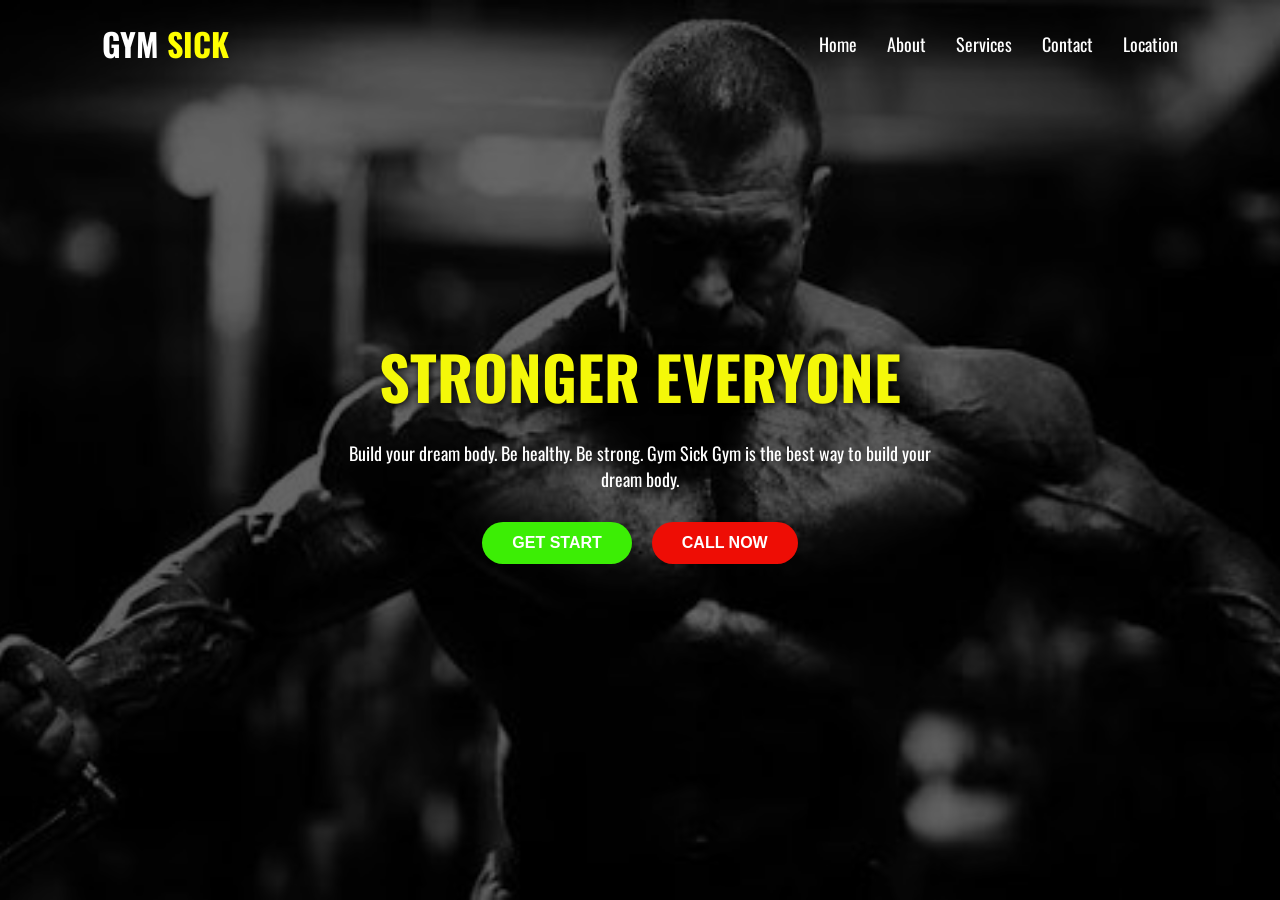
<file: index.html>
<!DOCTYPE html>
<html lang="en">
<head>
<meta charset="UTF-8">
<meta name="viewport" content="width=device-width, initial-scale=1.0">
<title>GYM SICK</title>

<link href="https://fonts.googleapis.com/css2?family=Oswald:wght@400;600;700&display=swap" rel="stylesheet">

<style>

/* ================= GLOBAL ================= */
*{
    margin:0;
    padding:0;
    box-sizing:border-box;
}

body{
    font-family:'Oswald', sans-serif;
    background:url("gym_web_1.jpg") center/cover no-repeat;
    min-height:100vh;
    color:white;
    position:relative;
}

/* Dark overlay */
body::before{
    content:"";
    position:fixed;
    inset:0;
    background:rgba(0,0,0,0.6);
    z-index:-1;
}

/* ================= HEADER ================= */
header{
    display:flex;
    justify-content:space-between;
    align-items:center;
    padding:20px 8%;
}

.logo{
    font-size:32px;
    font-weight:700;
}

.logo span:last-child{
    color:yellow;
}

/* ================= NAV ================= */
nav ul{
    display:flex;
    gap:30px;
    list-style:none;
    align-items:center;
}

nav a{
    text-decoration:none;
    color:white;
    font-size:18px;
    transition:0.3s;
}

nav a:hover{
    color:yellow;
    transform:translateY(-3px);
}

/* ================= HAMBURGER ================= */
.hamburger{
    display:none;
    flex-direction:column;
    gap:5px;
    cursor:pointer;
}

.hamburger span{
    width:25px;
    height:3px;
    background:white;
    transition:0.4s;
}

/* Hamburger animation */
.hamburger.active span:nth-child(1){
    transform:rotate(45deg) translateY(8px);
}
.hamburger.active span:nth-child(2){
    opacity:0;
}
.hamburger.active span:nth-child(3){
    transform:rotate(-45deg) translateY(-8px);
}

/* ================= HERO ================= */
.hero{
    display:flex;
    flex-direction:column;
    justify-content:center;
    align-items:center;
    text-align:center;
    height:80vh;
    padding:20px;
    animation:fadeIn 2s ease-in-out;
}

.hero h1{
    font-size:60px;
    color:#f4f809;
    text-shadow:2px 2px 10px black;
    margin-bottom:20px;
}

.hero p{
    max-width:600px;
    margin-bottom:30px;
    font-size:18px;
}

/* ================= BUTTONS ================= */
.buttons{
    display:flex;
    gap:20px;
    flex-wrap:wrap;
    justify-content:center;
}

.buttons button{
    padding:12px 30px;
    border:none;
    border-radius:30px;
    font-size:16px;
    cursor:pointer;
    font-weight:bold;
    transition:0.4s;
}

.btn-start{
    background:#3cee05;
    color:white;
}

.btn-call{
    background:#ee0d05;
    color:white;
}

.buttons button:hover{
    transform:translateY(-8px) scale(1.05);
}

/* ================= ANIMATION ================= */
@keyframes fadeIn{
    from{opacity:0;}
    to{opacity:1;}
}

/* ================= RESPONSIVE ================= */

/* Tablet */
@media(max-width:992px){
    .hero h1{
        font-size:45px;
    }
}

/* Mobile */
@media(max-width:768px){

    .hamburger{
        display:flex;
    }

    nav ul{
        position:absolute;
        top:80px;
        right:8%;
        background:black;
        flex-direction:column;
        gap:15px;
        width:220px;
        padding:20px;
        display:none;
        border-radius:10px;
        animation:fadeIn 0.4s ease;
    }

    nav ul.active{
        display:flex;
    }

    .hero{
        height:auto;
        padding-top:80px;
    }

    .hero h1{
        font-size:32px;
    }

    .hero p{
        font-size:16px;
    }
}

/* Small mobile */
@media(max-width:480px){
    .hero h1{
        font-size:26px;
    }
}

</style>
</head>
<body>

<header>
    <div class="logo">
        GYM <span>SICK</span>
    </div>

    <div class="hamburger" onclick="toggleMenu()">
        <span></span>
        <span></span>
        <span></span>
    </div>

    <nav>
        <ul id="navMenu">
            <li><a href="index.html">Home</a></li>
            <li><a href="about.html">About</a></li>
            <li><a href="services.html">Services</a></li>
            <li><a href="contact.html">Contact</a></li>
            <li><a href="location.html">Location</a></li>
        </ul>
    </nav>
</header>

<section class="hero">
    <h1>STRONGER EVERYONE</h1>
    <p>Build your dream body. Be healthy. Be strong. Gym Sick Gym is the best way to build your dream body.</p>

    <div class="buttons">
        <a href="form.html">
            <button class="btn-start">GET START</button>
        </a>
        <a href="tel:+94727610885">
            <button class="btn-call">CALL NOW</button>
        </a>
    </div>
</section>

<script>
function toggleMenu(){
    document.getElementById("navMenu").classList.toggle("active");
    document.querySelector(".hamburger").classList.toggle("active");
}
</script>

</body>
</html>
</file>
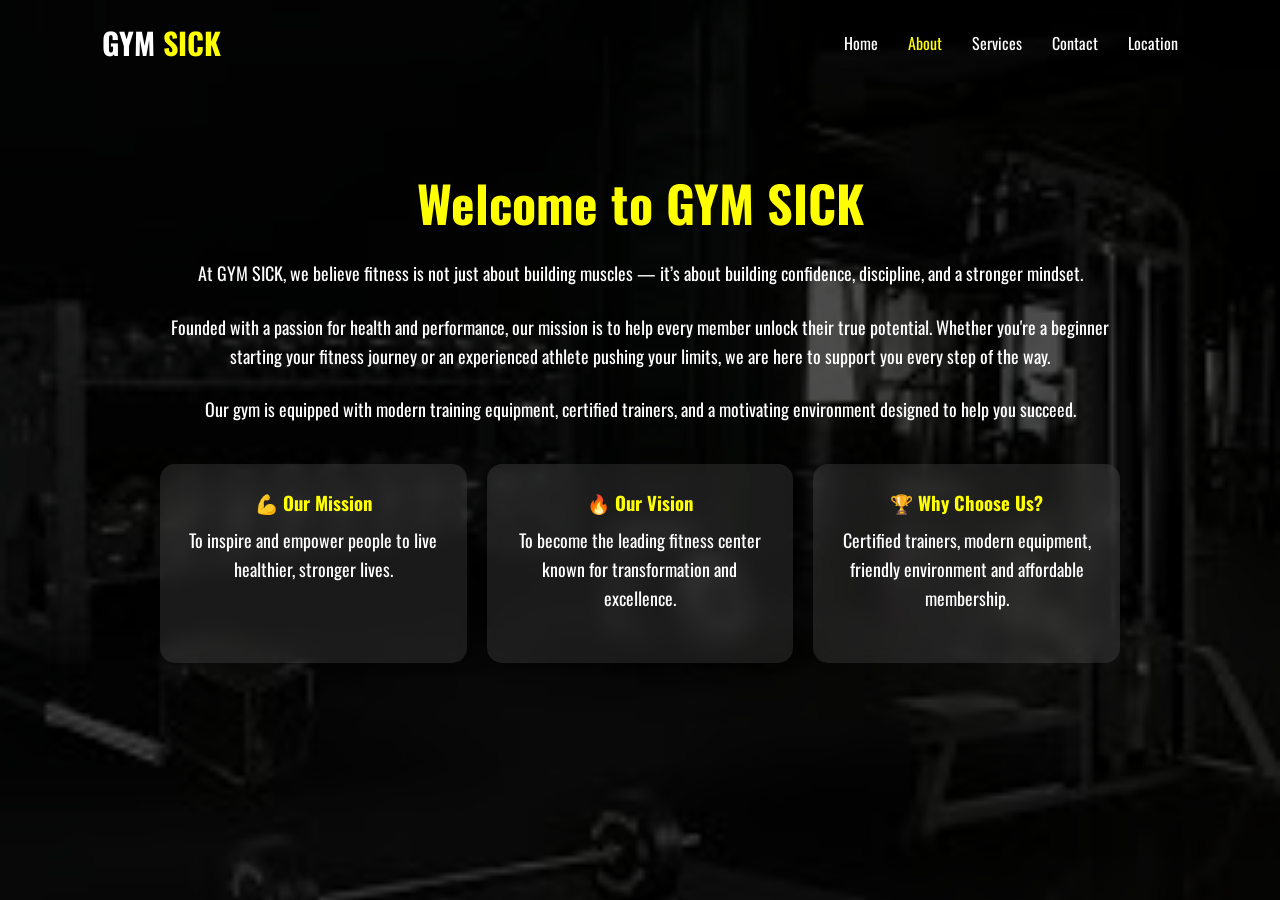
<file: about.html>
<!DOCTYPE html>
<html lang="en">
<head>
<meta charset="UTF-8">
<meta name="viewport" content="width=device-width, initial-scale=1.0">
<title>About - GYM SICK</title>

<link href="https://fonts.googleapis.com/css2?family=Oswald:wght@400;600;700&display=swap" rel="stylesheet">

<style>

/* ================= GLOBAL ================= */
*{
    margin:0;
    padding:0;
    box-sizing:border-box;
}

body{
    font-family:'Oswald', sans-serif;
    background:url("download.jpg") center/cover no-repeat;
    min-height:100vh;
    color:white;
    position:relative;
}

/* Dark overlay */
body::before{
    content:"";
    position:fixed;
    inset:0;
    background:rgba(0,0,0,0.7);
    z-index:-1;
}

/* ================= HEADER ================= */
header{
    display:flex;
    justify-content:space-between;
    align-items:center;
    padding:20px 8%;
}

.logo{
    font-size:30px;
    font-weight:700;
}

.logo span:last-child{
    color:yellow;
}

/* NAV */
nav ul{
    display:flex;
    gap:30px;
    list-style:none;
}

nav a{
    text-decoration:none;
    color:white;
    transition:0.3s;
}

nav a:hover{
    color:yellow;
}

/* ================= HERO / ABOUT ================= */
.hero{
    max-width:1000px;
    margin:auto;
    padding:80px 20px;
    text-align:center;
    animation:fadeIn 1.5s ease-in-out;
}

.hero h1{
    font-size:50px;
    margin-bottom:20px;
    color:yellow;
    animation:slideDown 1s ease;
}

.hero p{
    font-size:18px;
    margin-bottom:25px;
    line-height:1.6;
}

/* Info Cards */
.cards{
    display:grid;
    grid-template-columns:repeat(auto-fit,minmax(250px,1fr));
    gap:20px;
    margin-top:40px;
}

.card{
    background:rgba(255,255,255,0.1);
    backdrop-filter:blur(10px);
    padding:25px;
    border-radius:15px;
    transition:0.4s;
}

.card:hover{
    transform:translateY(-10px);
    background:rgba(255,255,255,0.2);
}

.card h3{
    color:yellow;
    margin-bottom:10px;
}

/* ================= ANIMATIONS ================= */
@keyframes fadeIn{
    from{opacity:0;}
    to{opacity:1;}
}

@keyframes slideDown{
    from{transform:translateY(-40px); opacity:0;}
    to{transform:translateY(0); opacity:1;}
}

/* ================= RESPONSIVE ================= */
@media(max-width:768px){

    .hero h1{
        font-size:32px;
    }

    .hero p{
        font-size:16px;
    }

    nav ul{
        gap:15px;
        font-size:14px;
    }
}

@media(max-width:480px){
    .hero{
        padding:60px 15px;
    }

    .hero h1{
        font-size:26px;
    }
}

</style>
</head>
<body>

<header>
    <div class="logo">
        GYM <span>SICK</span>
    </div>

    <nav>
        <ul>
            <li><a href="index.html">Home</a></li>
            <li><a href="about.html" style="color:yellow;">About</a></li>
            <li><a href="services.html">Services</a></li>
            <li><a href="contact.html">Contact</a></li>
            <li><a href="location.html">Location</a></li>
        </ul>
    </nav>
</header>

<section class="hero">

    <h1>Welcome to GYM SICK</h1>

    <p>
        At GYM SICK, we believe fitness is not just about building muscles —
        it’s about building confidence, discipline, and a stronger mindset.
    </p>

    <p>
        Founded with a passion for health and performance, our mission is to help every
        member unlock their true potential. Whether you're a beginner starting your
        fitness journey or an experienced athlete pushing your limits, we are here to
        support you every step of the way.
    </p>

    <p>
        Our gym is equipped with modern training equipment, certified trainers,
        and a motivating environment designed to help you succeed.
    </p>

    <!-- Info Cards -->
    <div class="cards">

        <div class="card">
            <h3>💪 Our Mission</h3>
            <p>To inspire and empower people to live healthier, stronger lives.</p>
        </div>

        <div class="card">
            <h3>🔥 Our Vision</h3>
            <p>To become the leading fitness center known for transformation and excellence.</p>
        </div>

        <div class="card">
            <h3>🏆 Why Choose Us?</h3>
            <p>Certified trainers, modern equipment, friendly environment and affordable membership.</p>
        </div>

    </div>

</section>

</body>
</html>
</file>
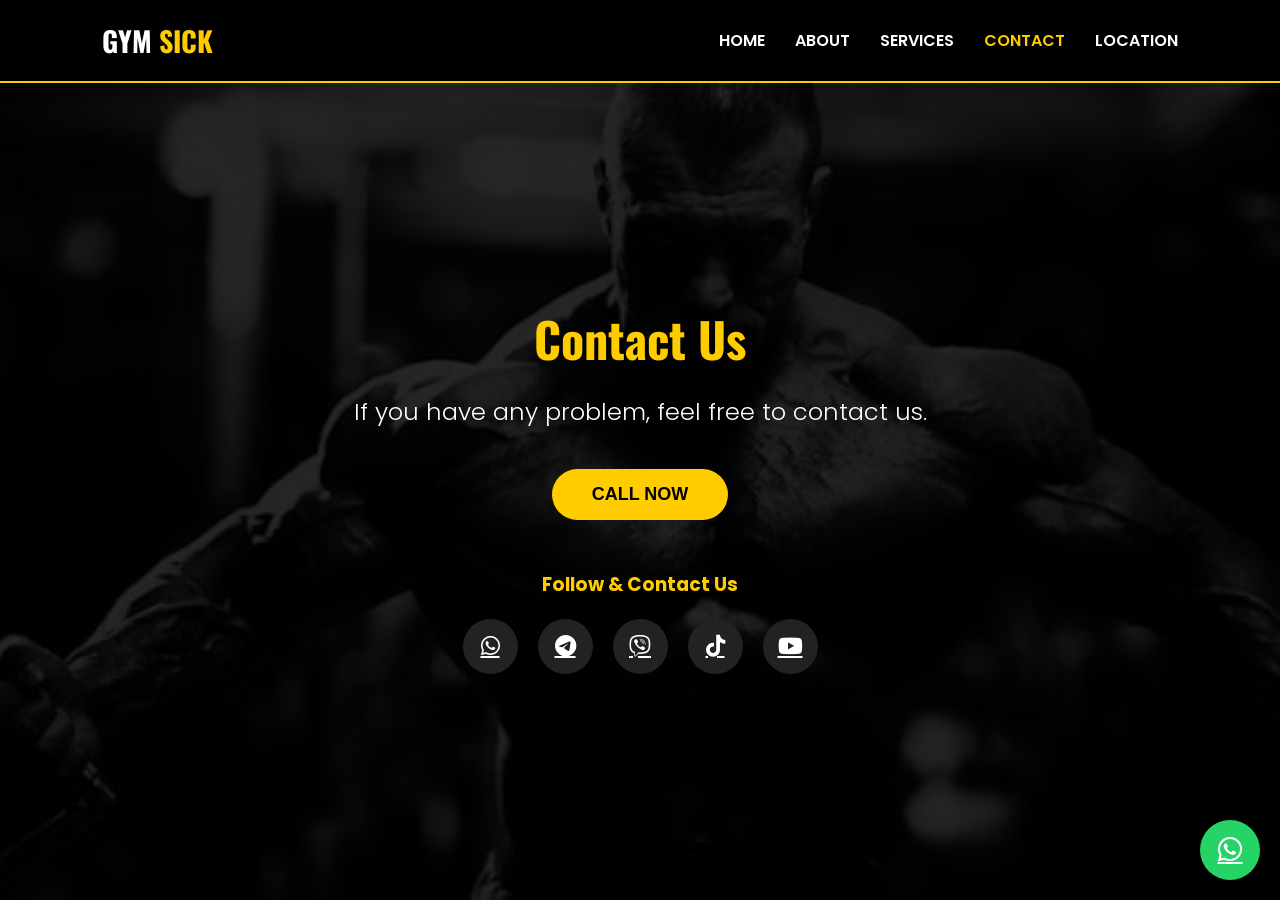
<file: contact.html>
<!DOCTYPE html>
<html lang="en">
<head>
<meta charset="UTF-8">
<meta name="viewport" content="width=device-width, initial-scale=1.0">
<title>Contact | GYM SICK</title>

<!-- Google Fonts -->
<link href="https://fonts.googleapis.com/css2?family=Oswald:wght@400;600;700&family=Poppins:wght@300;400;600&display=swap" rel="stylesheet">

<!-- Font Awesome -->
<link rel="stylesheet" href="https://cdnjs.cloudflare.com/ajax/libs/font-awesome/6.5.0/css/all.min.css">

<style>

:root{
    --yellow:#ffcc00;
    --dark:#111;
}

*{
    margin:0;
    padding:0;
    box-sizing:border-box;
}

body{
    font-family:'Poppins',sans-serif;
    background:linear-gradient(rgba(0,0,0,0.85),rgba(0,0,0,0.85)),
               url("gym_web_1.jpg") center/cover no-repeat fixed;
    color:white;
    animation:fadeIn 1s ease-in-out;
}

@keyframes fadeIn{
    from{opacity:0;}
    to{opacity:1;}
}

/* ================= HEADER ================= */
header{
    display:flex;
    justify-content:space-between;
    align-items:center;
    padding:20px 8%;
    background:#000;
    border-bottom:2px solid var(--yellow);
    position:sticky;
    top:0;
    z-index:1000;
}

.logo{
    font-family:'Oswald',sans-serif;
    font-size:28px;
    font-weight:bold;
}

.logo span{
    color:var(--yellow);
}

nav{
    transition:0.3s;
}

nav ul{
    display:flex;
    gap:30px;
    list-style:none;
}

nav a{
    text-decoration:none;
    color:white;
    font-weight:600;
    text-transform:uppercase;
    transition:0.3s;
}

nav a:hover{
    color:var(--yellow);
}

/* ================= HAMBURGER ================= */
.hamburger{
    display:none;
    flex-direction:column;
    gap:5px;
    cursor:pointer;
}

.hamburger span{
    width:28px;
    height:3px;
    background:var(--yellow);
}

/* ================= HERO ================= */
.hero{
    min-height:90vh;
    display:flex;
    flex-direction:column;
    justify-content:center;
    align-items:center;
    text-align:center;
    padding:20px;
}

.hero h1{
    font-family:'Oswald',sans-serif;
    font-size:3rem;
    color:var(--yellow);
}

.hero h2{
    margin-top:20px;
    font-weight:300;
}

/* ================= CALL BUTTON ================= */
.btn-call{
    margin-top:40px;
    padding:15px 40px;
    background:var(--yellow);
    color:black;
    border:none;
    border-radius:40px;
    font-size:18px;
    font-weight:bold;
    cursor:pointer;
    transition:0.3s;
    animation:pulse 2s infinite;
}

.btn-call:hover{
    background:white;
    transform:scale(1.05);
}

@keyframes pulse{
    0%{box-shadow:0 0 10px var(--yellow);}
    50%{box-shadow:0 0 30px var(--yellow);}
    100%{box-shadow:0 0 10px var(--yellow);}
}

/* ================= SOCIAL ================= */
.social-section{
    margin-top:50px;
}

.social-section h3{
    color:var(--yellow);
    margin-bottom:20px;
}

.social-icons{
    display:flex;
    gap:20px;
    justify-content:center;
    flex-wrap:wrap;
}

.social-icons a{
    width:55px;
    height:55px;
    background:#222;
    border-radius:50%;
    display:flex;
    justify-content:center;
    align-items:center;
    font-size:22px;
    color:white;
    transition:0.4s;
    transform-style:preserve-3d;
}

.social-icons a:hover{
    transform:rotateY(180deg) scale(1.2);
    background:var(--yellow);
    color:black;
    box-shadow:0 0 20px var(--yellow);
}

/* ================= FLOATING WHATSAPP ================= */
.floating-whatsapp{
    position:fixed;
    bottom:20px;
    right:20px;
    background:#25D366;
    color:white;
    width:60px;
    height:60px;
    border-radius:50%;
    display:flex;
    justify-content:center;
    align-items:center;
    font-size:28px;
    box-shadow:0 0 20px rgba(0,0,0,0.5);
    z-index:999;
    animation:float 2s infinite ease-in-out;
    transition:0.3s;
}

.floating-whatsapp:hover{
    transform:scale(1.1);
}

@keyframes float{
    0%{transform:translateY(0);}
    50%{transform:translateY(-8px);}
    100%{transform:translateY(0);}
}

/* ================= RESPONSIVE ================= */
@media(max-width:768px){

    .hamburger{
        display:flex;
    }

    nav{
        position:absolute;
        top:70px;
        right:0;
        background:#000;
        width:220px;
        display:none;
        padding:20px;
        border-left:2px solid var(--yellow);
    }

    nav.active{
        display:flex;
    }

    nav ul{
        flex-direction:column;
        gap:20px;
    }

    .hero h1{
        font-size:2rem;
    }
}

</style>
</head>

<body>

<header>
    <div class="logo">GYM <span>SICK</span></div>

    <div class="hamburger" onclick="toggleMenu()">
        <span></span>
        <span></span>
        <span></span>
    </div>

    <nav id="navMenu">
        <ul>
            <li><a href="index.html">Home</a></li>
            <li><a href="about.html">About</a></li>
            <li><a href="services.html">Services</a></li>
            <li><a href="contact.html" style="color:#ffcc00;">Contact</a></li>
            <li><a href="location.html">Location</a></li>
        </ul>
    </nav>
</header>

<section class="hero">
    <h1>Contact Us</h1>
    <h2>If you have any problem, feel free to contact us.</h2>

    <a href="tel:+94727610885">
        <button class="btn-call">CALL NOW</button>
    </a>

    <div class="social-section">
        <h3>Follow & Contact Us</h3>

        <div class="social-icons">
            <a href="https://wa.me/94727610885" target="_blank"><i class="fab fa-whatsapp"></i></a>
            <a href="#"><i class="fab fa-telegram"></i></a>
            <a href="#"><i class="fab fa-viber"></i></a>
            <a href="#"><i class="fab fa-tiktok"></i></a>
            <a href="#"><i class="fab fa-youtube"></i></a>
        </div>
    </div>
</section>

<!-- Floating WhatsApp -->
<a href="https://wa.me/94727610885" target="_blank" class="floating-whatsapp">
    <i class="fab fa-whatsapp"></i>
</a>

<script>
function toggleMenu(){
    document.getElementById("navMenu").classList.toggle("active");
}
</script>

</body>
</html>
</file>
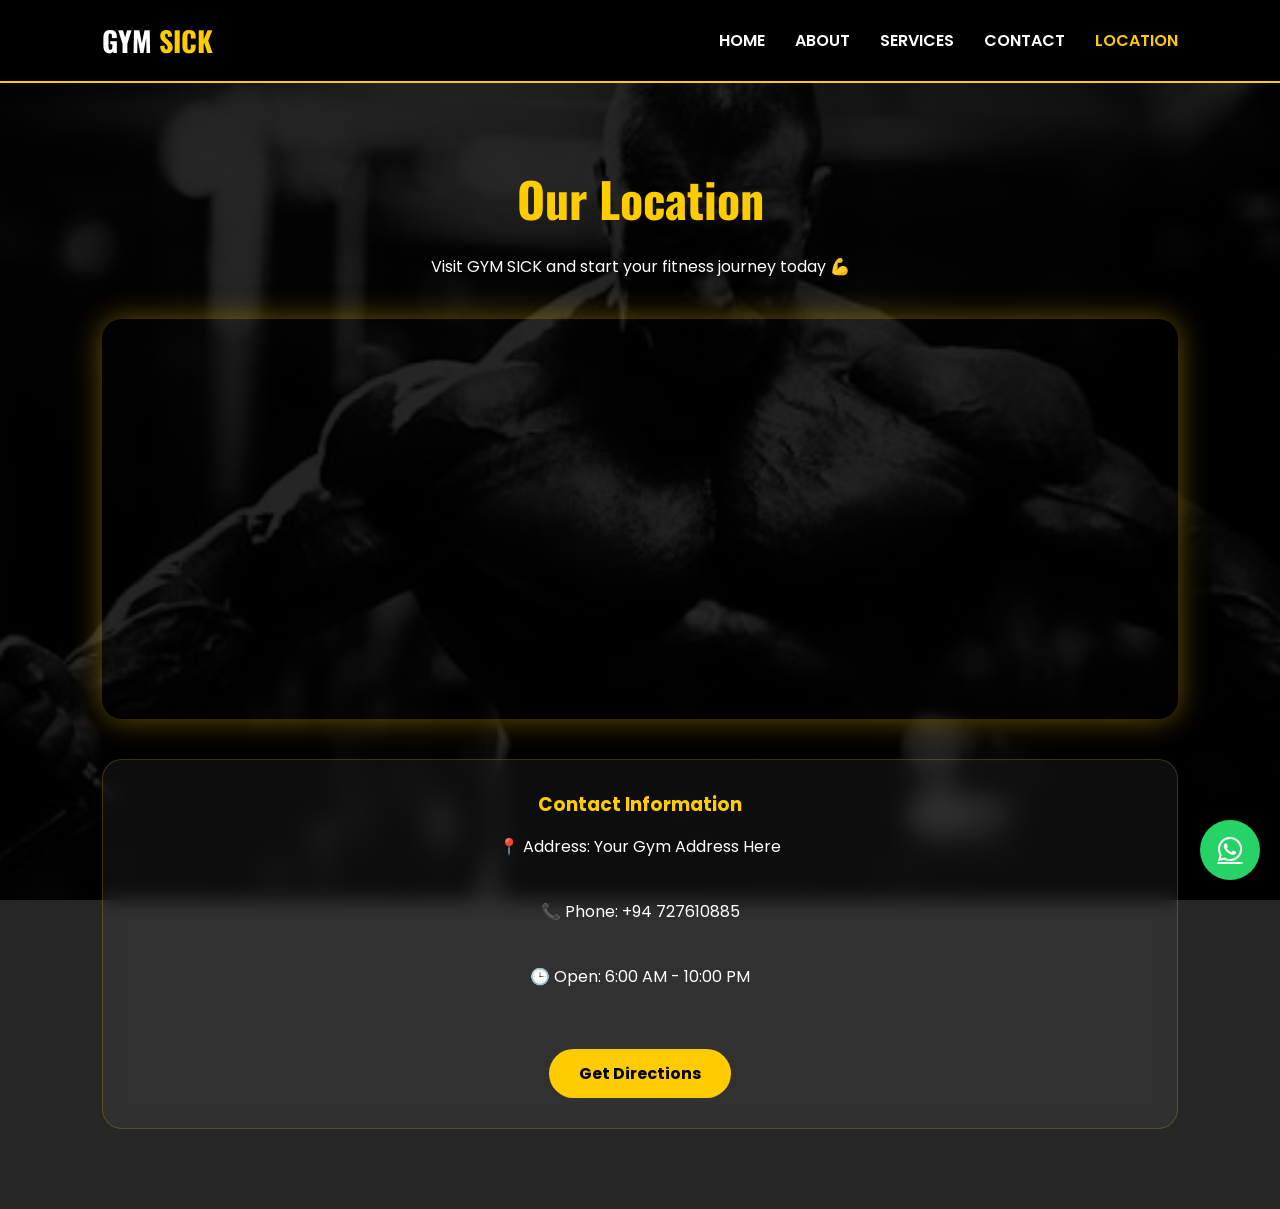
<file: location.html>
<!DOCTYPE html>
<html lang="en">
<head>
<meta charset="UTF-8">
<meta name="viewport" content="width=device-width, initial-scale=1.0">
<title>Location | GYM SICK</title>

<!-- Google Fonts -->
<link href="https://fonts.googleapis.com/css2?family=Oswald:wght@400;600;700&family=Poppins:wght@300;400;600&display=swap" rel="stylesheet">

<!-- Font Awesome -->
<link rel="stylesheet" href="https://cdnjs.cloudflare.com/ajax/libs/font-awesome/6.5.0/css/all.min.css">

<style>

:root{
    --yellow:#ffcc00;
}

*{
    margin:0;
    padding:0;
    box-sizing:border-box;
}

body{
    font-family:'Poppins',sans-serif;
    background:linear-gradient(rgba(0,0,0,0.85),rgba(0,0,0,0.85)),
               url("gym_web_1.jpg") center/cover no-repeat fixed;
    color:white;
    animation:fadeIn 1s ease-in-out;
}

@keyframes fadeIn{
    from{opacity:0;}
    to{opacity:1;}
}

/* ================= HEADER ================= */
header{
    display:flex;
    justify-content:space-between;
    align-items:center;
    padding:20px 8%;
    background:#000;
    border-bottom:2px solid var(--yellow);
    position:sticky;
    top:0;
    z-index:1000;
}

.logo{
    font-family:'Oswald',sans-serif;
    font-size:28px;
    font-weight:bold;
}

.logo span{
    color:var(--yellow);
}

nav{
    transition:0.3s;
}

nav ul{
    display:flex;
    gap:30px;
    list-style:none;
}

nav a{
    text-decoration:none;
    color:white;
    font-weight:600;
    text-transform:uppercase;
    transition:0.3s;
}

nav a:hover{
    color:var(--yellow);
}

/* HAMBURGER */
.hamburger{
    display:none;
    flex-direction:column;
    gap:5px;
    cursor:pointer;
}

.hamburger span{
    width:28px;
    height:3px;
    background:var(--yellow);
}

/* LOCATION SECTION  */
.location-section{
    padding:80px 8%;
    text-align:center;
}

.location-section h1{
    font-family:'Oswald',sans-serif;
    font-size:3rem;
    color:var(--yellow);
    margin-bottom:20px;
}

.location-section p{
    margin-bottom:40px;
}

/*  MAP  */
.map-container{
    width:100%;
    height:400px;
    border-radius:20px;
    overflow:hidden;
    box-shadow:0 0 30px rgba(255,204,0,0.4);
    transition:0.4s;
}

.map-container:hover{
    transform:scale(1.02);
    box-shadow:0 0 50px rgba(255,204,0,0.6);
}

iframe{
    width:100%;
    height:100%;
    border:0;
}

/* INFO CARD  */
.info-box{
    margin-top:40px;
    background:rgba(255,255,255,0.05);
    padding:30px;
    border-radius:20px;
    backdrop-filter:blur(10px);
    border:1px solid rgba(255,204,0,0.2);
    transition:0.4s;
}

.info-box:hover{
    transform:translateY(-10px);
    box-shadow:0 0 30px rgba(255,204,0,0.3);
}

.info-box h3{
    color:var(--yellow);
    margin-bottom:15px;
}

/*DIRECTION BUTTON  */
.btn-direction{
    margin-top:20px;
    display:inline-block;
    padding:12px 30px;
    background:var(--yellow);
    color:black;
    text-decoration:none;
    font-weight:bold;
    border-radius:30px;
    transition:0.3s;
}

.btn-direction:hover{
    background:white;
    transform:scale(1.05);
}

/*  WHATSAPP */
.floating-whatsapp{
    position:fixed;
    bottom:20px;
    right:20px;
    background:#25D366;
    color:white;
    width:60px;
    height:60px;
    border-radius:50%;
    display:flex;
    justify-content:center;
    align-items:center;
    font-size:28px;
    box-shadow:0 0 20px rgba(0,0,0,0.5);
    animation:float 2s infinite ease-in-out;
    transition:0.3s;
}

.floating-whatsapp:hover{
    transform:scale(1.1);
}

@keyframes float{
    0%{transform:translateY(0);}
    50%{transform:translateY(-8px);}
    100%{transform:translateY(0);}
}

/* ================= RESPONSIVE ================= */
@media(max-width:768px){

    .hamburger{
        display:flex;
    }

    nav{
        position:absolute;
        top:70px;
        right:0;
        background:#000;
        width:220px;
        display:none;
        padding:20px;
        border-left:2px solid var(--yellow);
    }

    nav.active{
        display:flex;
    }

    nav ul{
        flex-direction:column;
        gap:20px;
    }

    .location-section h1{
        font-size:2rem;
    }

    .map-container{
        height:300px;
    }
}

</style>
</head>

<body>

<header>
    <div class="logo">GYM <span>SICK</span></div>

    <div class="hamburger" onclick="toggleMenu()">
        <span></span>
        <span></span>
        <span></span>
    </div>

    <nav id="navMenu">
        <ul>
            <li><a href="index.html">Home</a></li>
            <li><a href="about.html">About</a></li>
            <li><a href="services.html">Services</a></li>
            <li><a href="contact.html">Contact</a></li>
            <li><a href="location.html" style="color:#ffcc00;">Location</a></li>
        </ul>
    </nav>
</header>

<section class="location-section">
    <h1>Our Location</h1>
    <p>Visit GYM SICK and start your fitness journey today 💪</p>

    <div class="map-container">
        <!-- Replace this with your real Google Map embed link -->
        <iframe 
            src="https://www.google.com/maps/embed?pb=!1m18!1m12!1m3!1d3168.948145296163!2d-122.08424968469262!3d37.42206597982567!2m3!1f0!2f0!3f0!3m2!1i1024!2i768!4f13.1!3m3!1m2!1s0x808fb24c2f4f5f1b%3A0x5c1d9a9b5c3d2e9!2sGoogleplex!5e0!3m2!1sen!2sus!4v1690000000000"
            allowfullscreen=""
            loading="lazy">
        </iframe>
    </div>

    <div class="info-box">
        <h3>Contact Information</h3>
        <p>📍 Address: Your Gym Address Here</p>
        <p>📞 Phone: +94 727610885</p>
        <p>🕒 Open: 6:00 AM - 10:00 PM</p>

        <a href="https://maps.google.com" target="_blank" class="btn-direction">
            Get Directions
        </a>
    </div>
</section>

<!-- Floating WhatsApp -->
<a href="https://wa.me/94727610885" target="_blank" class="floating-whatsapp">
    <i class="fab fa-whatsapp"></i>
</a>

<script>
function toggleMenu(){
    document.getElementById("navMenu").classList.toggle("active");
}
</script>

</body>
</html>
</file>
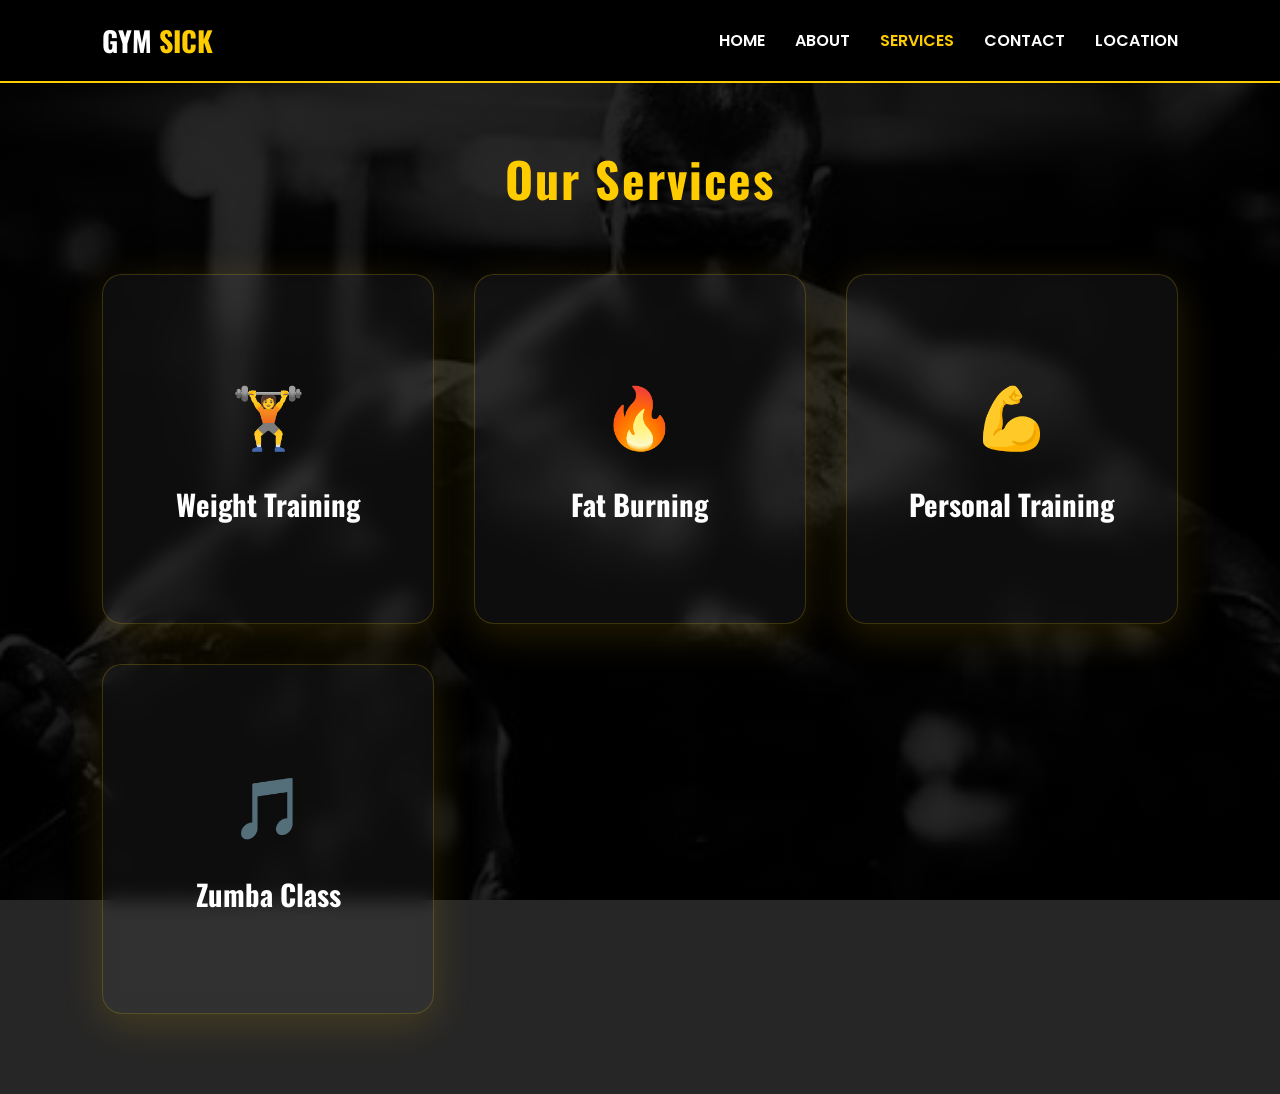
<file: services.html>
<!DOCTYPE html>
<html lang="en">
<head>
<meta charset="UTF-8">
<meta name="viewport" content="width=device-width, initial-scale=1.0">
<title>Gym Sick - Services</title>

<link href="https://fonts.googleapis.com/css2?family=Oswald:wght@400;700&family=Poppins:wght@300;400;600&display=swap" rel="stylesheet">

<style>
:root{
    --yellow:#ffcc00;
    --dark:#0f0f0f;
}

*{
    margin:0;
    padding:0;
    box-sizing:border-box;
}

body{
    font-family:'Poppins',sans-serif;
    background:linear-gradient(rgba(0,0,0,0.85),rgba(0,0,0,0.85)),
               url('gym_web_1.jpg') center/cover no-repeat fixed;
    color:white;
    overflow-x:hidden;
}

/*  HEADER  */
header{
    display:flex;
    justify-content:space-between;
    align-items:center;
    padding:20px 8%;
    background:#000;
    border-bottom:2px solid var(--yellow);
}

.logo{
    font-family:'Oswald',sans-serif;
    font-size:28px;
    font-weight:bold;
}

.logo span{
    color:var(--yellow);
}

nav ul{
    display:flex;
    gap:30px;
    list-style:none;
}

nav a{
    text-decoration:none;
    color:white;
    text-transform:uppercase;
    font-weight:600;
    transition:0.3s;
}

nav a:hover{
    color:var(--yellow);
}

/*  TITLE  */
.title{
    text-align:center;
    margin:60px 0;
    font-size:3rem;
    font-family:'Oswald',sans-serif;
    color:var(--yellow);
    letter-spacing:2px;
}

/*  3D CARDS  */
.services{
    display:grid;
    grid-template-columns:repeat(auto-fit,minmax(280px,1fr));
    gap:40px;
    padding:0 8% 80px;
    perspective:1000px;
}

.card{
    height:350px;
    position:relative;
    transform-style:preserve-3d;
    transition:1s;
    cursor:pointer;
}

.card:hover{
    transform:rotateY(180deg);
}

.card-face{
    position:absolute;
    width:100%;
    height:100%;
    backface-visibility:hidden;
    border-radius:20px;
    display:flex;
    flex-direction:column;
    justify-content:center;
    align-items:center;
    padding:30px;
    text-align:center;
    background:rgba(255,255,255,0.05);
    backdrop-filter:blur(10px);
    border:1px solid rgba(255,204,0,0.2);
    box-shadow:0 10px 40px rgba(255,204,0,0.15);
}

/* FRONT */
.card-front h2{
    font-family:'Oswald',sans-serif;
    font-size:1.8rem;
    margin-top:20px;
}

.icon{
    font-size:60px;
    color:var(--yellow);
}

/* BACK */
.card-back{
    transform:rotateY(180deg);
}

.card-back p{
    font-size:0.95rem;
    margin-bottom:20px;
    color:#ddd;
}

.btn{
    padding:10px 25px;
    background:var(--yellow);
    color:black;
    text-decoration:none;
    font-weight:bold;
    border-radius:30px;
    transition:0.3s;
}

.btn:hover{
    background:white;
    transform:scale(1.1);
}

/*  RESPONSIVE  */
@media(max-width:768px){
    .title{
        font-size:2rem;
    }
}

</style>
</head>

<body>

<header>
    <div class="logo">GYM <span>SICK</span></div>
    <nav>
        <ul>
            <li><a href="index.html">Home</a></li>
            <li><a href="about.html">About</a></li>
            <li><a href="services.html" style="color:#ffcc00;">Services</a></li>
            <li><a href="contact.html">Contact</a></li>
            <li><a href="location.html">Location</a></li>
        </ul>
    </nav>
</header>

<h1 class="title">Our Services</h1>

<section class="services">

    <!-- Card 1 -->
    <div class="card">
        <div class="card-face card-front">
            <div class="icon">🏋️</div>
            <h2>Weight Training</h2>
        </div>
        <div class="card-face card-back">
            <p>Build strength and muscle with our modern equipment and expert guidance.</p>
            <a href="contact.html" class="btn">Join Now</a>
        </div>
    </div>

    <!-- Card 2 -->
    <div class="card">
        <div class="card-face card-front">
            <div class="icon">🔥</div>
            <h2>Fat Burning</h2>
        </div>
        <div class="card-face card-back">
            <p>High intensity workouts designed to burn calories and reduce body fat fast.</p>
            <a href="contact.html" class="btn">Join Now</a>
        </div>
    </div>

    <!-- Card 3 -->
    <div class="card">
        <div class="card-face card-front">
            <div class="icon">💪</div>
            <h2>Personal Training</h2>
        </div>
        <div class="card-face card-back">
            <p>One-on-one coaching with customized workout and diet plans.</p>
            <a href="contact.html" class="btn">Join Now</a>
        </div>
    </div>

    <!-- Card 4 -->
    <div class="card">
        <div class="card-face card-front">
            <div class="icon">🎵</div>
            <h2>Zumba Class</h2>
        </div>
        <div class="card-face card-back">
            <p>Fun and energetic dance workouts to stay fit and healthy.</p>
            <a href="contact.html" class="btn">Join Now</a>
        </div>
    </div>

</section>

</body>
</html>
</file>
